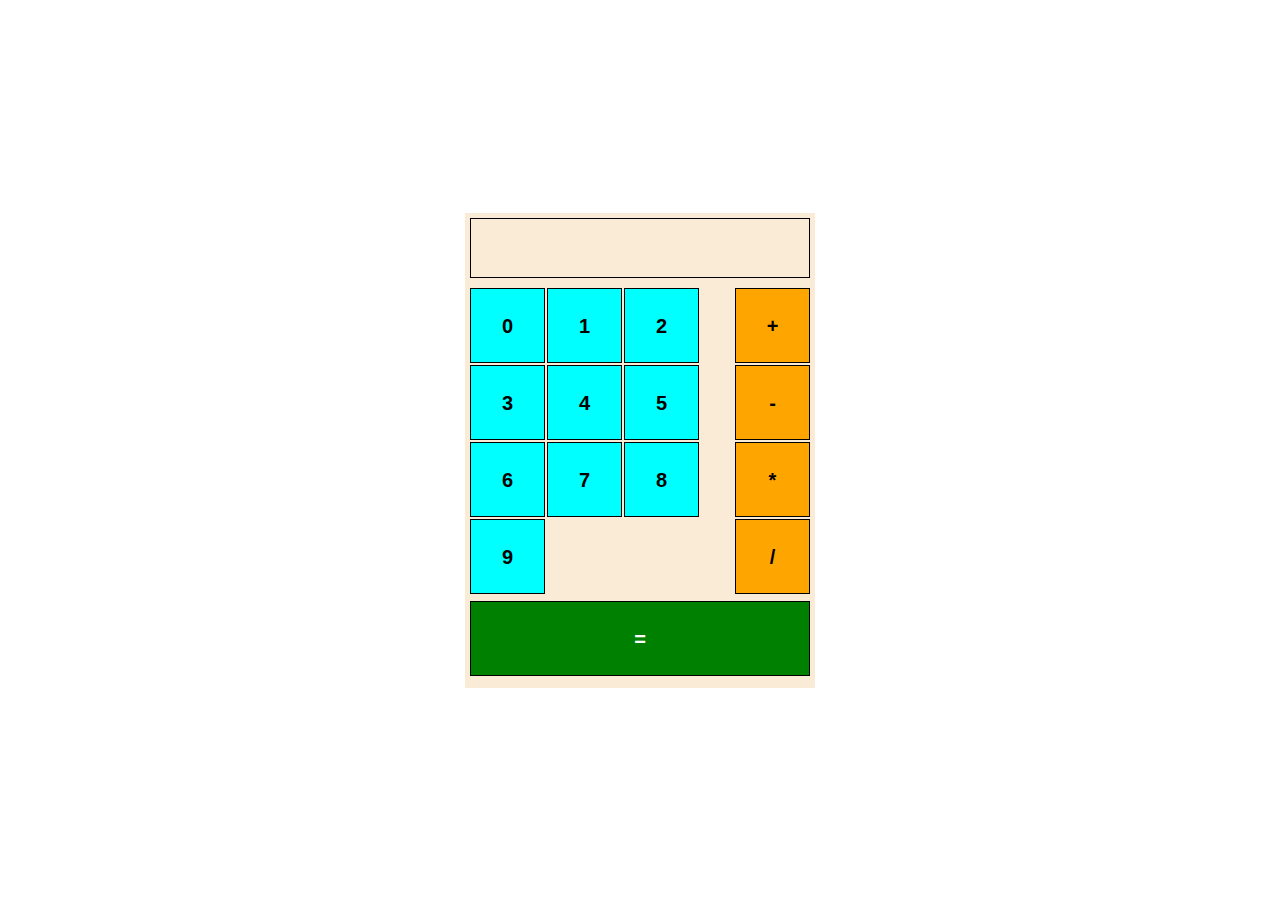
<file: calculator/index.html>
<!DOCTYPE html>
<html lang="en">
<head>
    <meta charset="UTF-8">
    <meta name="viewport" content="width=device-width, initial-scale=1.0">
    <link rel="stylesheet" href="style.css">
    <title>Calculator</title>
</head>
<body>
    
    <div class="container">
        <div class="result"></div>
        <div class="buttons">
            <div class="numbers">
                <div id="0">0</div>
                <div id="1">1</div>
                <div id="2">2</div>
                <div id="3">3</div>
                <div id="4">4</div>
                <div id="5">5</div>
                <div id="6">6</div>
                <div id="7">7</div>
                <div id="8">8</div>
                <div id="9">9</div>
            </div>
            <div class="operations">
                <div id="add">+</div>
                <div id="diff">-</div>
                <div id="mult">*</div>
                <div id="div">/</div>
            </div>
        </div>
        <div class="submit"> = </div>
    </div>

    <script src="main.js"></script>
</body>
</html>
</file>
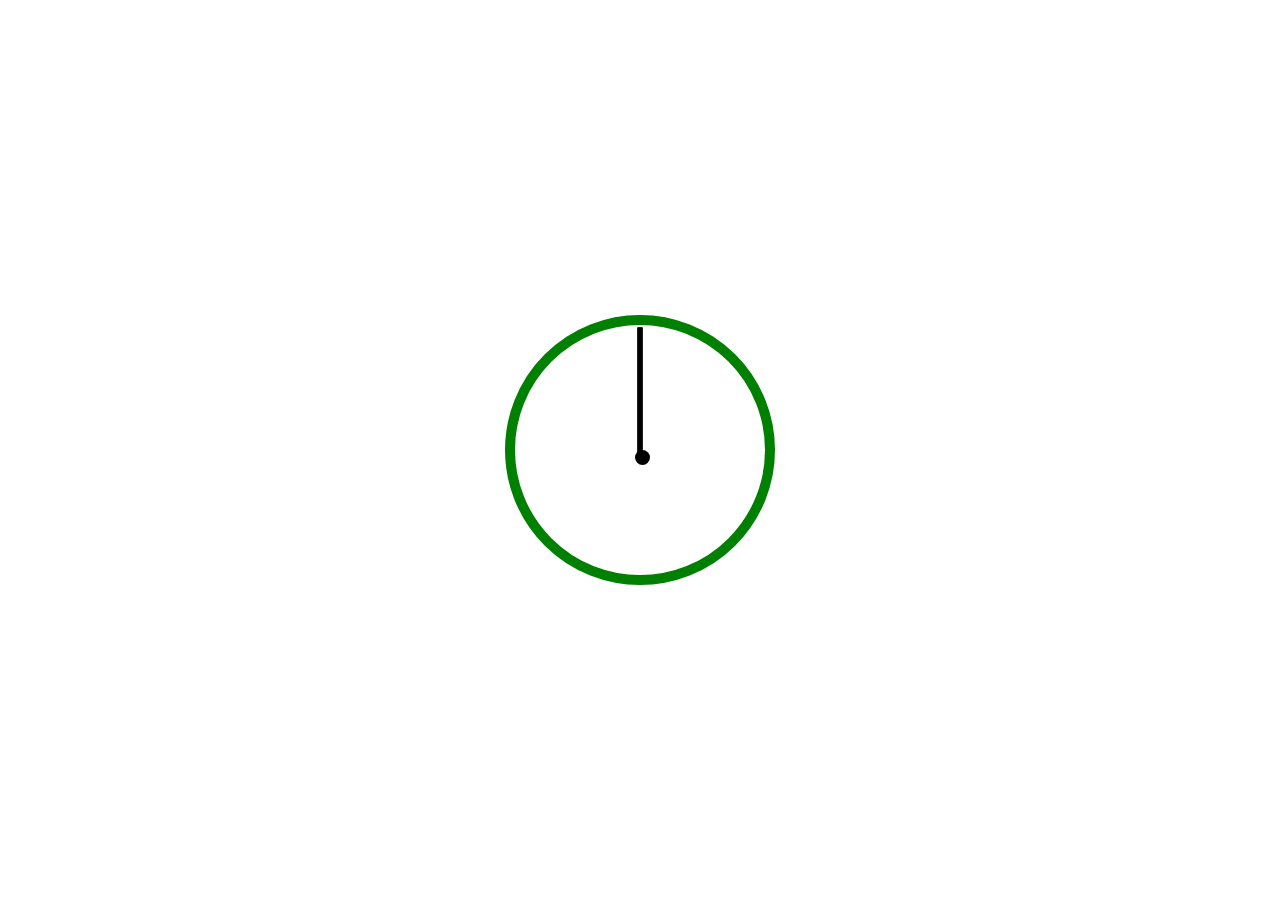
<file: Clock/index.html>
<!DOCTYPE html>
<html lang="en">
<head>
    <meta charset="UTF-8">
    <meta name="viewport" content="width=device-width, initial-scale=1.0">
    <link rel="stylesheet" href="main.css">
    <title>Clock</title>
</head>
<body>

        <div class="clock">
            <div class="clock_face">
                <div class="dote"></div>
                <div class="face hour"></div>
                <div class="face minut"></div>
                <div class="face second"></div>
            </div>
        </div>

<script src="main.js"></script>

</body>
</html>
</file>
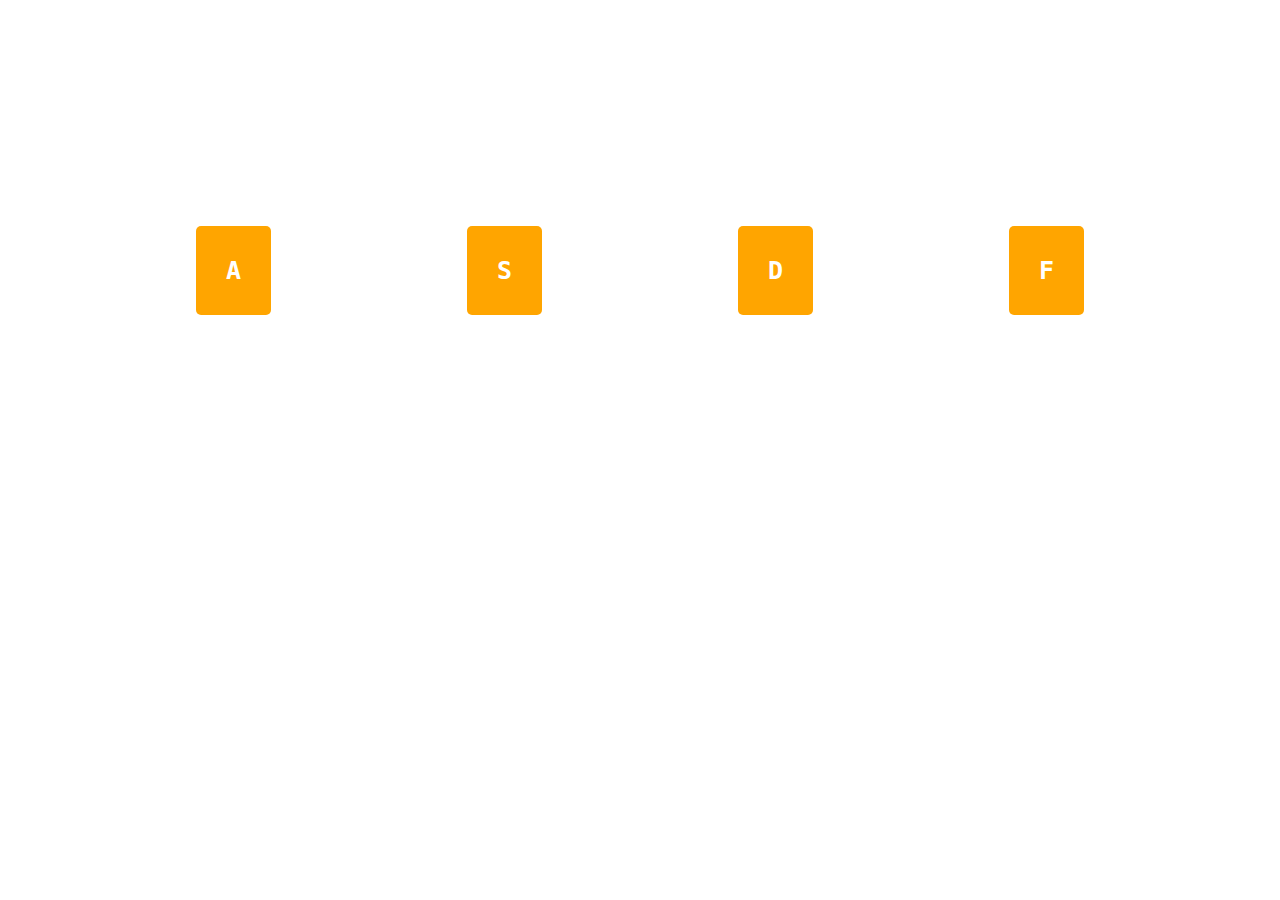
<file: DrumKit/index.html>
<!DOCTYPE html>
<html lang="en">
<head>
    <meta charset="UTF-8">
    <meta name="viewport" content="width=device-width, initial-scale=1.0">
    <link rel="stylesheet" href="main.css">
    <title>DrumKit</title>
</head>
<body>
    
    <div class="container">
        <div data-key="65" class="key">
            <kbd>A</kbd>
        </div>
        <div data-key="83" class="key">
            <kbd>S</kbd>
            
        </div>
        <div data-key="68" class="key">
            <kbd>D</kbd>
            
        </div>
        <div data-key="70" class="key">
            <kbd>F</kbd>

        </div>
    </div>

    <audio src="sound/1.wav" data-key="65"></audio>
    <audio src="sound/2.wav" data-key="83"></audio>
    <audio src="sound/3.wav" data-key="68"></audio>
    <audio src="sound/4.wav" data-key="70"></audio>

<script src="main.js"></script>
</body>
</html>
</file>
<file: calculator/style.css>
*{
    margin: 0;
    padding: 0;
    box-sizing: border-box;
}

body
{
    display: flex;
    justify-content: center;
    align-items: center;
    height: 100vh;
    font-family: sans-serif;
}

.container
{
    width: 350px;
    height: 475px;
    background-color: antiquewhite;
    display: flex;
    flex-direction: column;
    padding: 5px;
}

.container .result
{
    width: 100%;
    height: 60px;
    text-align: center;
    line-height: 60px;
    border: 1px solid black;
    margin-bottom: 10px;
}

.container .buttons
{
    width: 100%;
    display: flex;
}

.buttons .numbers
{
    width: 80%;
    display: flex;
    flex-wrap: wrap;
}
.buttons .operations div,
.buttons .numbers div
{
    border: 1px solid black;
    font-size: 20px;
    font-weight: bold;
    line-height: 75px;
    text-align: center;
    width: 75px;
    height: 75px;
    cursor: pointer;
}



.buttons .operations div
{
    background-color: orange;
    margin-bottom: 2px;
    
}

.submit
{
    width: 100%;
    height: 75px;
    text-align: center;
    line-height: 75px;
    border: 1px solid black;
    margin-top: 5px;
    font-weight: bold;
    font-size: 20px;
    background-color: green;
    color: white;
    cursor: pointer;
}

.buttons .numbers div
{
    background-color: aqua;
    margin: 0 2px 2px 0;
}
</file>
<file: Clock/main.css>
*{
    padding: 0;
    margin: 0;
}

.clock{
    width: 100%;
    height: 100vh;
    display: flex;
    justify-content: center;
    align-items: center;
}

.clock .clock_face{
    width: 250px;
    height: 250px;
    border: solid 10px green;
    border-radius: 50%;
    position: relative;
    z-index: 100;
}

.clock .face{
    position: absolute;
    top:50%;
    width: 125px;
    height: 5px;
    background-color: black;
    transition: 0.05s all ease-in;
    transform: rotate(90deg);
    transform-origin: 100%;
}


.clock .dote
{
    position: absolute;
    z-index: 9;
    top: 50%;
    left: 48%;
    background-color: black;
    width: 15px;
    height: 15px;
    border-radius: 50%;
}
</file>
<file: DrumKit/main.css>
*{
    margin: 0;
    padding: 0;
}


.container
{
    width: 100%;
    height: 60vh;
    display: flex;
    align-items: center;
    justify-content: space-evenly;
}

.container .key
{
    padding: 30px 30px;
    background-color: orange;
    color: white;
    font-size: 25px;
    font-weight: bold;
    border-radius: 5px;
    cursor: pointer;
    transition: all 0.2s;
}

.play
{
    border: solid 2px orange;
    border-radius: 5px !important;
    background-color: white !important;
    color: orange !important;
}
</file>
